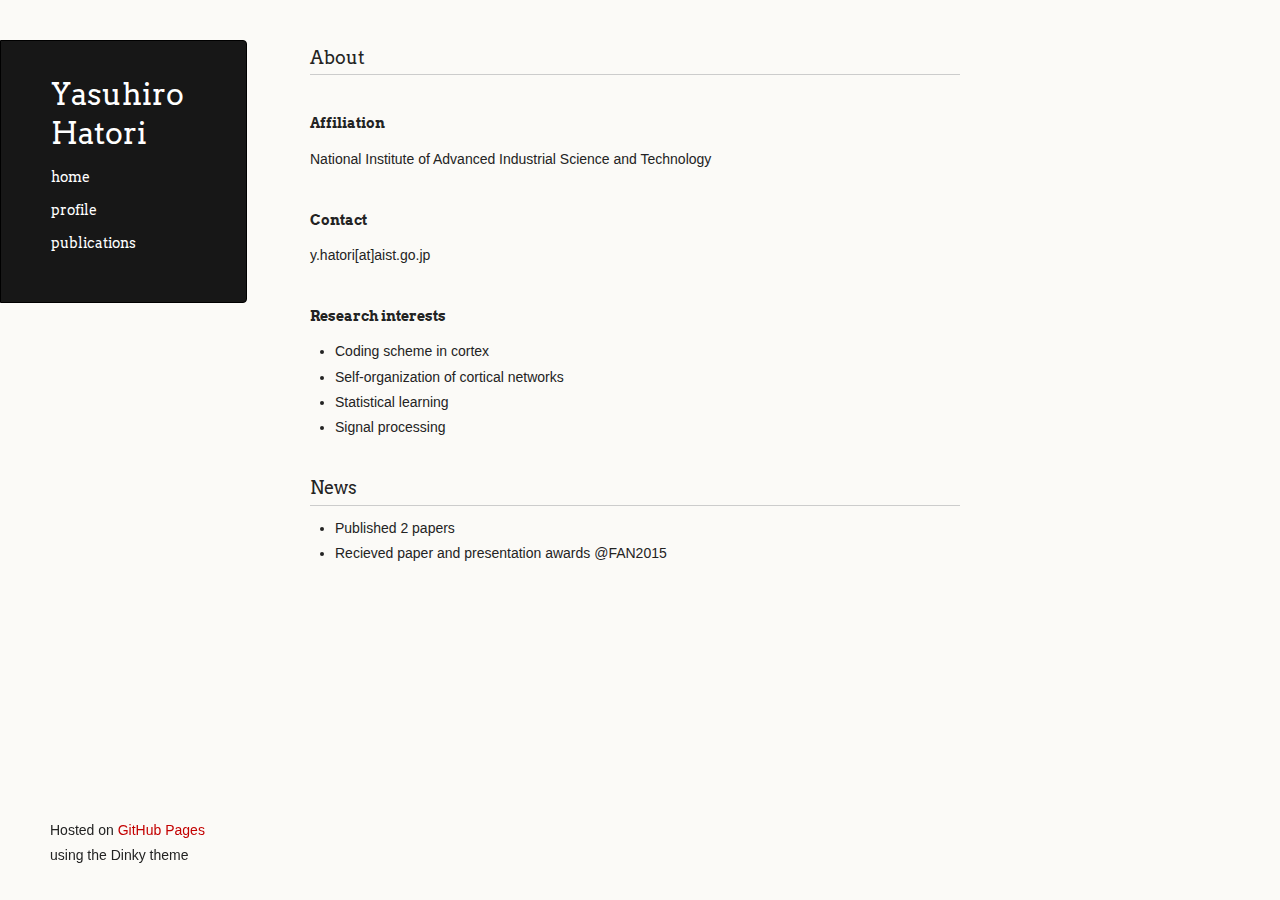
<file: index.html>
<!doctype html>
<html>
  <head>
    <meta charset="utf-8">
    <meta http-equiv="X-UA-Compatible" content="chrome=1">
    <title>website</title>

    <link rel="stylesheet" href="stylesheets/styles.css">
    <link rel="stylesheet" href="stylesheets/pygment_trac.css">
    <script src="javascripts/scale.fix.js"></script>
    <meta name="viewport" content="width=device-width, initial-scale=1, user-scalable=no">
    <!--[if lt IE 9]>
    <script src="//html5shiv.googlecode.com/svn/trunk/html5.js"></script>
    <![endif]-->
  </head>
  <body>
    <div class="wrapper">
      <header>
        <h1 class="header">Yasuhiro Hatori</h1>

        <h3 class="header"><a href="./index.html">home</a></h3>
        <h3 class="header"><a href="./profile.html">profile</a></h3>
        <h3 class="header"><a href="./publications.html">publications</a></h3>
        <p class="header"></p>


<!--
        <ul>
          <li><a class="buttons github" href="https://github.com/yhatori">GitHub Profile</a></li>
        </ul>
-->
      </header>
      <section>
        <h3>
<a id="about" class="anchor" href="#about" aria-hidden="true"><span class="octicon octicon-link"></span></a>About</h3>
<h4>Affiliation</h4>
<p>National Institute of Advanced Industrial Science and Technology</p>
<h4>Contact</h4>
<p>y.hatori[at]aist.go.jp</p>
<h4>Research interests</h4>
<ul>
<li>Coding scheme in cortex</li>
<li>Self-organization of cortical networks</li>
<li>Statistical learning</li>
<li>Signal processing</li>
</ul>

<h3>
<a id="Recent activities" class="anchor" href="#activities" aria-hidden="true"><span class="octicon octicon-link"></span></a>News</h3>
<ul>
<li>Published 2 papers</li>
<li>Recieved paper and presentation awards @FAN2015</li>
</ul>

      </section>
      <footer>
        <p><small>Hosted on <a href="https://pages.github.com">GitHub Pages</a> using the Dinky theme</small></p>
      </footer>
    </div>
    <!--[if !IE]><script>fixScale(document);</script><![endif]-->

  </body>
</html>
</file>
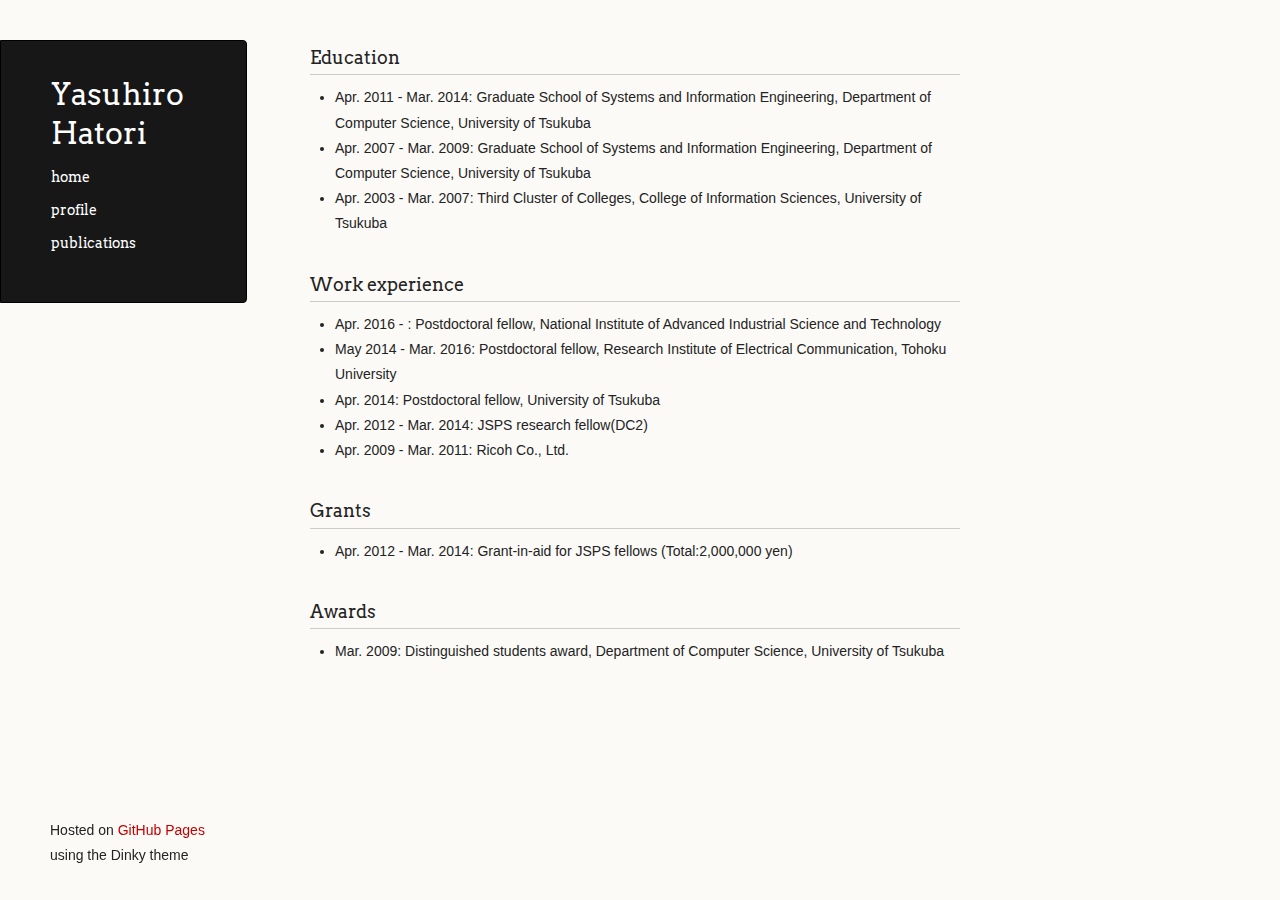
<file: profile.html>
<!doctype html>
<html>
  <head>
    <meta charset="utf-8">
    <meta http-equiv="X-UA-Compatible" content="chrome=1">
    <title>website</title>

    <link rel="stylesheet" href="stylesheets/styles.css">
    <link rel="stylesheet" href="stylesheets/pygment_trac.css">
    <script src="javascripts/scale.fix.js"></script>
    <meta name="viewport" content="width=device-width, initial-scale=1, user-scalable=no">
    <!--[if lt IE 9]>
    <script src="//html5shiv.googlecode.com/svn/trunk/html5.js"></script>
    <![endif]-->
  </head>
  <body>
    <div class="wrapper">
      <header>
        <h1 class="header">Yasuhiro Hatori</h1>
        <h3 class="header"><a href="./index.html">home</a></h3>
        <h3 class="header"><a href="./profile.html">profile</h3>
        <h3 class="header"><a href="./publications.html">publications</h3>
        <p class="header"></p>


<!--
        <ul>
          <li><a class="buttons github" href="https://github.com/yhatori">GitHub Profile</a></li>
        </ul>
-->
      </header>
      <section>
        <h3>
<a id="education" class="anchor" href="#education" aria-hidden="true"><span class="octicon octicon-link"></span></a>Education</h3>
<ul>
<li>Apr. 2011 - Mar. 2014: Graduate School of Systems and Information Engineering, Department of Computer Science, University of Tsukuba</li>
<li>Apr. 2007 - Mar. 2009: Graduate School of Systems and Information Engineering, Department of Computer Science, University of Tsukuba</li>
<li>Apr. 2003 - Mar. 2007: Third Cluster of Colleges, College of Information Sciences, University of Tsukuba</li>
</ul>

<h3>
<a id="work-experience" class="anchor" href="#work-experience" aria-hidden="true"><span class="octicon octicon-link"></span></a>Work experience</h3>
<ul>
<li>Apr. 2016 - : Postdoctoral fellow, National Institute of Advanced Industrial Science and Technology</li>
<li>May 2014 - Mar. 2016: Postdoctoral fellow, Research Institute of Electrical Communication, Tohoku University</li>
<li>Apr. 2014: Postdoctoral fellow, University of Tsukuba</li>
<li>Apr. 2012 - Mar. 2014: JSPS research fellow(DC2)</li>
<li>Apr. 2009 - Mar. 2011: Ricoh Co., Ltd.</li>
</ul>

<h3>
<a id="grants" class="anchor" href="#grants" aria-hidden="true"><span class="octicon octicon-link"></span></a>Grants</h3>
<ul>
<li>Apr. 2012 - Mar. 2014: Grant-in-aid for JSPS fellows (Total:2,000,000 yen)</li>
</ul>

<h3>
<a id="awards" class="anchor" href="#awards" aria-hidden="true"><span class="octicon octicon-link"></span></a>Awards</h3>
<ul>
<li>Mar. 2009: Distinguished students award, Department of Computer Science, University of Tsukuba</li>
</ul>
      
      </section>
      <footer>
        <p><small>Hosted on <a href="https://pages.github.com">GitHub Pages</a> using the Dinky theme</small></p>
      </footer>
    </div>
    <!--[if !IE]><script>fixScale(document);</script><![endif]-->
		
  </body>
</html>
</file>
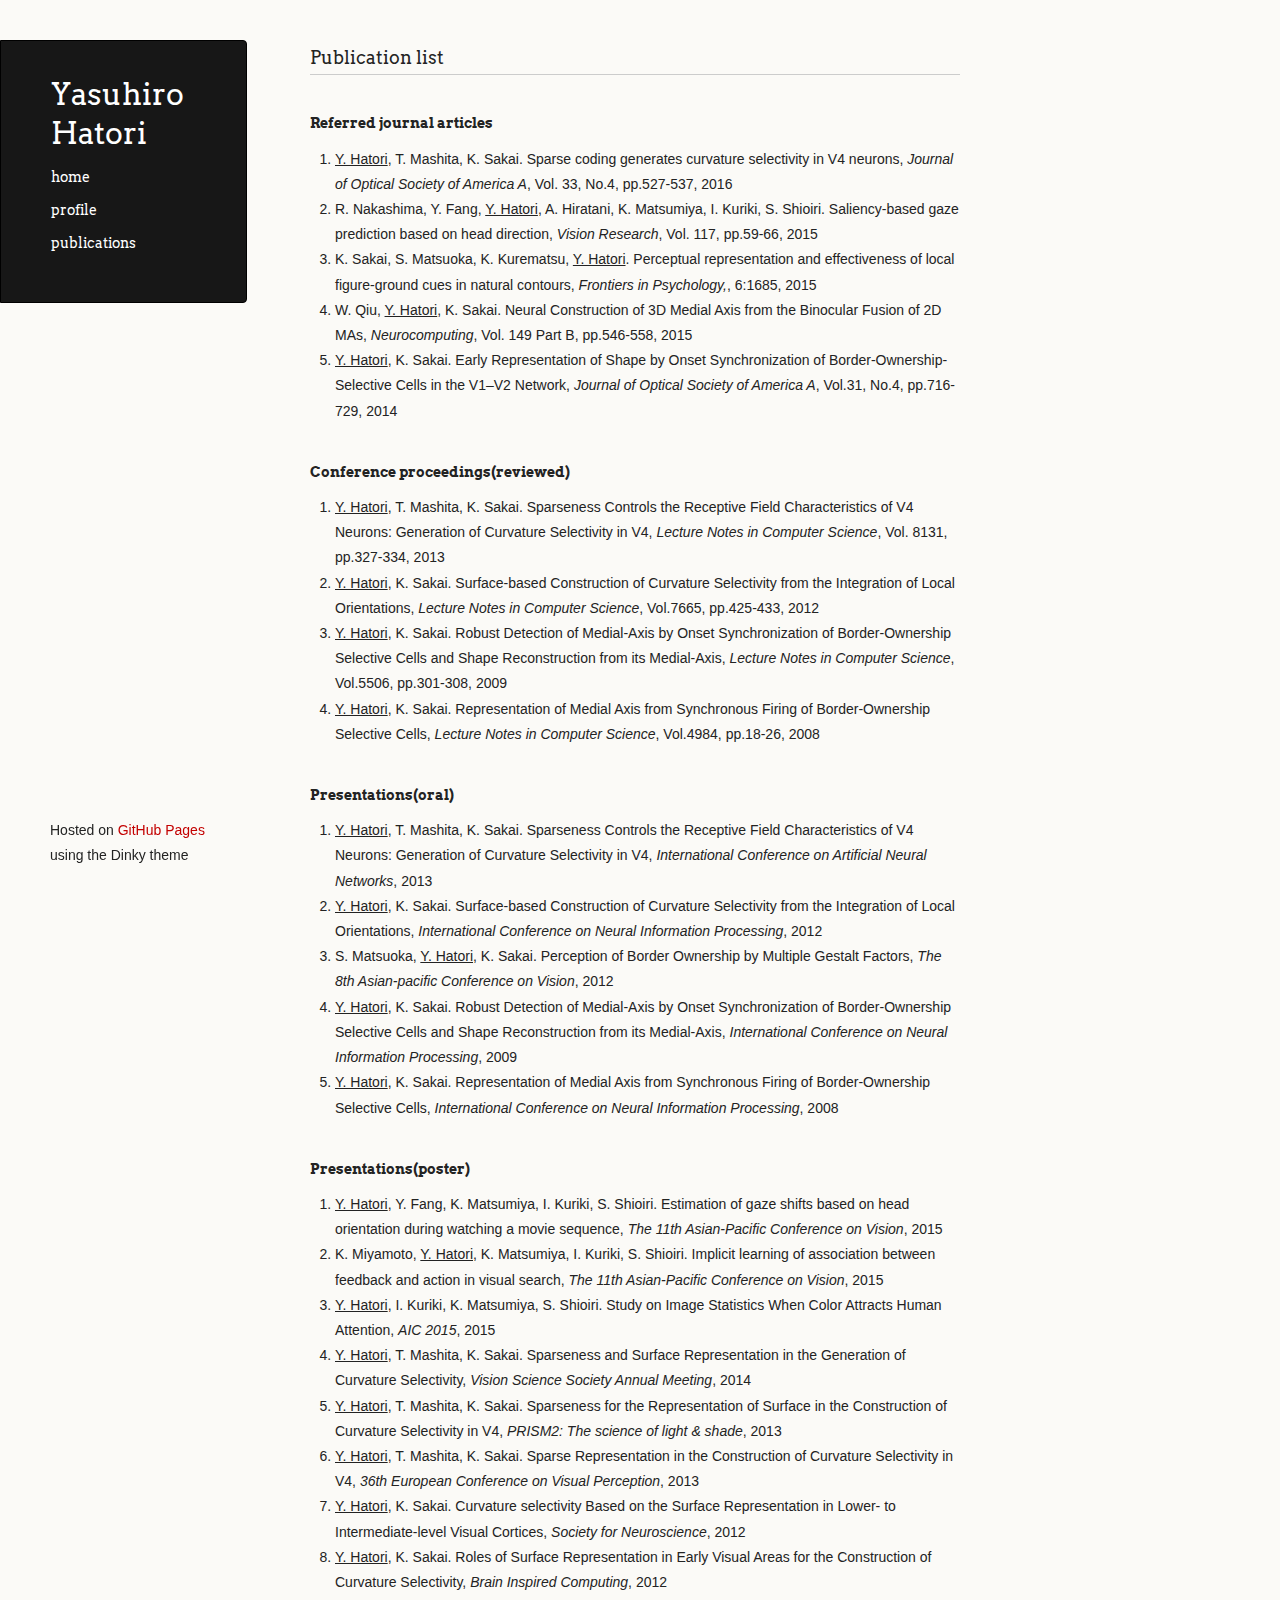
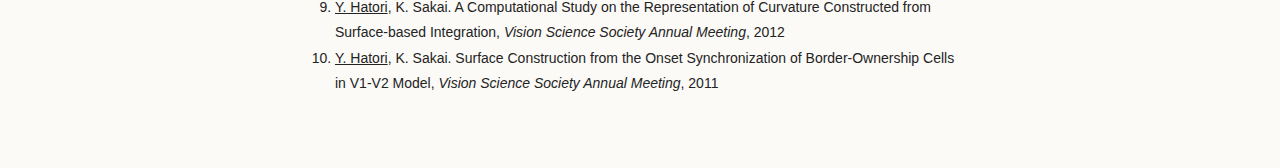
<file: publications.html>
<!doctype html>
<html>
  <head>
    <meta charset="utf-8">
    <meta http-equiv="X-UA-Compatible" content="chrome=1">
    <title>website</title>

    <link rel="stylesheet" href="stylesheets/styles.css">
    <link rel="stylesheet" href="stylesheets/pygment_trac.css">
    <script src="javascripts/scale.fix.js"></script>
    <meta name="viewport" content="width=device-width, initial-scale=1, user-scalable=no">
    <!--[if lt IE 9]>
    <script src="//html5shiv.googlecode.com/svn/trunk/html5.js"></script>
    <![endif]-->
  </head>
  <body>
    <div class="wrapper">
      <header>
        <h1 class="header">Yasuhiro Hatori</h1>
        <h3 class="header"><a href="./index.html">home</a></h3>
        <h3 class="header"><a href="./profile.html">profile</h3>
        <h3 class="header"><a href="./publications.html">publications</h3>
        <p class="header"></p>


<!--
        <ul>
          <li><a class="buttons github" href="https://github.com/yhatori">GitHub Profile</a></li>
        </ul>
-->
      </header>
      <section>
        <h3>
<a id="publication-list" class="anchor" href="#publication-list" aria-hidden="true"><span class="octicon octicon-link"></span></a>
Publication list</h3>
<h4>Referred journal articles</h4>
<ol>
<li><u>Y. Hatori</u>, T. Mashita, K. Sakai. Sparse coding generates curvature selectivity in V4 neurons, <span style="font-style: italic">Journal of Optical Society of America A</span>, Vol. 33, No.4, pp.527-537, 2016</li>
<li>R. Nakashima, Y. Fang, <u>Y. Hatori</u>, A. Hiratani, K. Matsumiya, I. Kuriki, S. Shioiri. Saliency-based gaze prediction based on head direction, <span style="font-style: italic">Vision Research</span>, Vol. 117, pp.59-66, 2015</li>
<li>K. Sakai, S. Matsuoka, K. Kurematsu, <u>Y. Hatori</u>. Perceptual representation and effectiveness of local figure-ground cues in natural contours, <span style="font-style: italic">Frontiers in Psychology,</span>, 6:1685, 2015</li>
<li>W. Qiu, <u>Y. Hatori</u>, K. Sakai. Neural Construction of 3D Medial Axis from the Binocular Fusion of 2D MAs, <span style="font-style: italic">Neurocomputing</span>, Vol. 149 Part B, pp.546-558, 2015</li>
<li><u>Y. Hatori</u>, K. Sakai. Early Representation of Shape by Onset Synchronization of Border-Ownership-Selective Cells in the V1–V2 Network, <span style="font-style: italic">Journal of Optical Society of America A</span>, Vol.31, No.4, pp.716-729, 2014</li>
</ol>

<h4>Conference proceedings(reviewed)</h4>
<ol>
<li><u>Y. Hatori</u>, T. Mashita, K. Sakai. Sparseness Controls the Receptive Field Characteristics of V4 Neurons: Generation of Curvature Selectivity in V4, <span style="font-style: italic">Lecture Notes in Computer Science</span>, Vol. 8131, pp.327-334, 2013</li>
<li><u>Y. Hatori</u>, K. Sakai. Surface-based Construction of Curvature Selectivity from the Integration of Local Orientations, <span style="font-style: italic">Lecture Notes in Computer Science</span>, Vol.7665, pp.425-433, 2012</li>
<li><u>Y. Hatori</u>, K. Sakai. Robust Detection of Medial-Axis by Onset Synchronization of Border-Ownership Selective Cells and Shape Reconstruction from its Medial-Axis, <span style="font-style: italic">Lecture Notes in Computer Science</span>, Vol.5506, pp.301-308, 2009</li>
<li><u>Y. Hatori</u>, K. Sakai. Representation of Medial Axis from Synchronous Firing of Border-Ownership Selective Cells, <span style="font-style: italic">Lecture Notes in Computer Science</span>, Vol.4984, pp.18-26, 2008</li>
</ol>

<h4>Presentations(oral)</h4>
<ol>
<li><u>Y. Hatori</u>, T. Mashita, K. Sakai. Sparseness Controls the Receptive Field Characteristics of V4 Neurons: Generation of Curvature Selectivity in V4, <span style="font-style: italic">International Conference on Artificial Neural Networks</span>, 2013</li>
<li><u>Y. Hatori</u>, K. Sakai. Surface-based Construction of Curvature Selectivity from the Integration of Local Orientations, <span style="font-style: italic">International Conference on Neural Information Processing</span>, 2012</li>
<li>S. Matsuoka, <u>Y. Hatori</u>, K. Sakai. Perception of Border Ownership by Multiple Gestalt Factors, <span style="font-style: italic">The 8th Asian-pacific Conference on Vision</span>, 2012</li>
<li><u>Y. Hatori</u>, K. Sakai. Robust Detection of Medial-Axis by Onset Synchronization of Border-Ownership Selective Cells and Shape Reconstruction from its Medial-Axis, <span style="font-style: italic">International Conference on Neural Information Processing</span>, 2009</li>
<li><u>Y. Hatori</u>, K. Sakai. Representation of Medial Axis from Synchronous Firing of Border-Ownership Selective Cells, <span style="font-style: italic">International Conference on Neural Information Processing</span>, 2008</li>
</ol>

<h4>Presentations(poster)</h4>
<ol>
<li><u>Y. Hatori</u>, Y. Fang, K. Matsumiya, I. Kuriki, S. Shioiri. Estimation of gaze shifts based on head orientation during watching a movie sequence, <span style="font-style: italic">The 11th Asian-Pacific Conference on Vision</span>, 2015</li>
<li>K. Miyamoto, <u>Y. Hatori</u>, K. Matsumiya, I. Kuriki, S. Shioiri. Implicit learning of association between feedback and action in visual search, <span style="font-style: italic">The 11th Asian-Pacific Conference on Vision</span>, 2015</li>
<li><u>Y. Hatori</u>, I. Kuriki, K. Matsumiya, S. Shioiri. Study on Image Statistics When Color Attracts Human Attention, <span style="font-style: italic">AIC 2015</span>, 2015</li>
<li><u>Y. Hatori</u>, T. Mashita, K. Sakai. Sparseness and Surface Representation in the Generation of Curvature Selectivity, <span style="font-style: italic">Vision Science Society Annual Meeting</span>, 2014</li>
<li><u>Y. Hatori</u>, T. Mashita, K. Sakai. Sparseness for the Representation of Surface in the Construction of Curvature Selectivity in V4, <span style="font-style: italic">PRISM2: The science of light & shade</span>, 2013</li>
<li><u>Y. Hatori</u>, T. Mashita, K. Sakai. Sparse Representation in the Construction of Curvature Selectivity in V4, <span style="font-style: italic">36th European Conference on Visual Perception</span>, 2013</li>
<li><u>Y. Hatori</u>, K. Sakai. Curvature selectivity Based on the Surface Representation in Lower- to Intermediate-level Visual Cortices, <span style="font-style: italic">Society for Neuroscience</span>, 2012</li>
<li><u>Y. Hatori</u>, K. Sakai. Roles of Surface Representation in Early Visual Areas for the Construction of Curvature Selectivity, <span style="font-style: italic">Brain Inspired Computing</span>, 2012</li>
<li><u>Y. Hatori</u>, K. Sakai. A Computational Study on the Representation of Curvature Constructed from Surface-based Integration, <span style="font-style: italic">Vision Science Society Annual Meeting</span>, 2012</li>
<li><u>Y. Hatori</u>, K. Sakai. Surface Construction from the Onset Synchronization of Border-Ownership Cells in V1-V2 Model, <span style="font-style: italic">Vision Science Society Annual Meeting</span>, 2011</li>
</ol>

      </section>
      <footer>
        <p><small>Hosted on <a href="https://pages.github.com">GitHub Pages</a> using the Dinky theme</small></p>
      </footer>
    </div>
    <!--[if !IE]><script>fixScale(document);</script><![endif]-->

  </body>
</html>
</file>
<file: stylesheets/pygment_trac.css>
.highlight  { background: #ffffff; }
.highlight .c { color: #999988; font-style: italic } /* Comment */
.highlight .err { color: #a61717; background-color: #e3d2d2 } /* Error */
.highlight .k { font-weight: bold } /* Keyword */
.highlight .o { font-weight: bold } /* Operator */
.highlight .cm { color: #999988; font-style: italic } /* Comment.Multiline */
.highlight .cp { color: #999999; font-weight: bold } /* Comment.Preproc */
.highlight .c1 { color: #999988; font-style: italic } /* Comment.Single */
.highlight .cs { color: #999999; font-weight: bold; font-style: italic } /* Comment.Special */
.highlight .gd { color: #000000; background-color: #ffdddd } /* Generic.Deleted */
.highlight .gd .x { color: #000000; background-color: #ffaaaa } /* Generic.Deleted.Specific */
.highlight .ge { font-style: italic } /* Generic.Emph */
.highlight .gr { color: #aa0000 } /* Generic.Error */
.highlight .gh { color: #999999 } /* Generic.Heading */
.highlight .gi { color: #000000; background-color: #ddffdd } /* Generic.Inserted */
.highlight .gi .x { color: #000000; background-color: #aaffaa } /* Generic.Inserted.Specific */
.highlight .go { color: #888888 } /* Generic.Output */
.highlight .gp { color: #555555 } /* Generic.Prompt */
.highlight .gs { font-weight: bold } /* Generic.Strong */
.highlight .gu { color: #800080; font-weight: bold; } /* Generic.Subheading */
.highlight .gt { color: #aa0000 } /* Generic.Traceback */
.highlight .kc { font-weight: bold } /* Keyword.Constant */
.highlight .kd { font-weight: bold } /* Keyword.Declaration */
.highlight .kn { font-weight: bold } /* Keyword.Namespace */
.highlight .kp { font-weight: bold } /* Keyword.Pseudo */
.highlight .kr { font-weight: bold } /* Keyword.Reserved */
.highlight .kt { color: #445588; font-weight: bold } /* Keyword.Type */
.highlight .m { color: #009999 } /* Literal.Number */
.highlight .s { color: #d14 } /* Literal.String */
.highlight .na { color: #008080 } /* Name.Attribute */
.highlight .nb { color: #0086B3 } /* Name.Builtin */
.highlight .nc { color: #445588; font-weight: bold } /* Name.Class */
.highlight .no { color: #008080 } /* Name.Constant */
.highlight .ni { color: #800080 } /* Name.Entity */
.highlight .ne { color: #990000; font-weight: bold } /* Name.Exception */
.highlight .nf { color: #990000; font-weight: bold } /* Name.Function */
.highlight .nn { color: #555555 } /* Name.Namespace */
.highlight .nt { color: #000080 } /* Name.Tag */
.highlight .nv { color: #008080 } /* Name.Variable */
.highlight .ow { font-weight: bold } /* Operator.Word */
.highlight .w { color: #bbbbbb } /* Text.Whitespace */
.highlight .mf { color: #009999 } /* Literal.Number.Float */
.highlight .mh { color: #009999 } /* Literal.Number.Hex */
.highlight .mi { color: #009999 } /* Literal.Number.Integer */
.highlight .mo { color: #009999 } /* Literal.Number.Oct */
.highlight .sb { color: #d14 } /* Literal.String.Backtick */
.highlight .sc { color: #d14 } /* Literal.String.Char */
.highlight .sd { color: #d14 } /* Literal.String.Doc */
.highlight .s2 { color: #d14 } /* Literal.String.Double */
.highlight .se { color: #d14 } /* Literal.String.Escape */
.highlight .sh { color: #d14 } /* Literal.String.Heredoc */
.highlight .si { color: #d14 } /* Literal.String.Interpol */
.highlight .sx { color: #d14 } /* Literal.String.Other */
.highlight .sr { color: #009926 } /* Literal.String.Regex */
.highlight .s1 { color: #d14 } /* Literal.String.Single */
.highlight .ss { color: #990073 } /* Literal.String.Symbol */
.highlight .bp { color: #999999 } /* Name.Builtin.Pseudo */
.highlight .vc { color: #008080 } /* Name.Variable.Class */
.highlight .vg { color: #008080 } /* Name.Variable.Global */
.highlight .vi { color: #008080 } /* Name.Variable.Instance */
.highlight .il { color: #009999 } /* Literal.Number.Integer.Long */

.type-csharp .highlight .k { color: #0000FF }
.type-csharp .highlight .kt { color: #0000FF }
.type-csharp .highlight .nf { color: #000000; font-weight: normal }
.type-csharp .highlight .nc { color: #2B91AF }
.type-csharp .highlight .nn { color: #000000 }
.type-csharp .highlight .s { color: #A31515 }
.type-csharp .highlight .sc { color: #A31515 }
</file>
<file: stylesheets/styles.css>
@import url(https://fonts.googleapis.com/css?family=Arvo:400,700,400italic);

/* MeyerWeb Reset */

html, body, div, span, applet, object, iframe,
h1, h2, h3, h4, h5, h6, p, blockquote, pre,
a, abbr, acronym, address, big, cite, code,
del, dfn, em, img, ins, kbd, q, s, samp,
small, strike, strong, sub, sup, tt, var,
b, u, i, center,
dl, dt, dd, ol, ul, li,
fieldset, form, label, legend,
table, caption, tbody, tfoot, thead, tr, th, td,
article, aside, canvas, details, embed,
figure, figcaption, footer, header, hgroup,
menu, nav, output, ruby, section, summary,
time, mark, audio, video {
  margin: 0;
  padding: 0;
  border: 0;
  font: inherit;
  vertical-align: baseline;
}


/* Base text styles */

body {
  padding:10px 50px 0 0;
  font-family:"Helvetica Neue", Helvetica, Arial, sans-serif;
	font-size: 14px;
	color: #232323;
	background-color: #FBFAF7;
	margin: 0;
	line-height: 1.8em;
	-webkit-font-smoothing: antialiased;

}

h1, h2, h3, h4, h5, h6 {
  color:#232323;
  margin:36px 0 10px;
}

p, ul, ol, table, dl {
  margin:0 0 22px;
}

h1, h2, h3 {
	font-family: Arvo, Monaco, serif;
  line-height:1.3;
	font-weight: normal;
}

h1,h2, h3 {
	display: block;
	border-bottom: 1px solid #ccc;
	padding-bottom: 5px;
}

h1 {
	font-size: 30px;
}

h2 {
	font-size: 24px;
}

h3 {
	font-size: 18px;
}

h4, h5, h6 {
	font-family: Arvo, Monaco, serif;
	font-weight: 700;
}

a {
  color:#C30000;
  font-weight:200;
  text-decoration:none;
}

a:hover {
	text-decoration: underline;
}

a small {
	font-size: 12px;
}

em {
	font-style: italic;
}

strong {
  font-weight:700;
}

ul {
  list-style-position: inside;
  list-style: disc;
  padding-left: 25px;
}

ol {
  list-style-position: inside;
  list-style: decimal;
  padding-left: 25px;
}

blockquote {
  margin: 0;
  padding: 0 0 0 20px;
  font-style: italic;
}

dl, dt, dd, dl p {
	font-color: #444;
}

dl dt {
  font-weight: bold;
}

dl dd {
  padding-left: 20px;
  font-style: italic;
}

dl p {
  padding-left: 20px;
  font-style: italic;
}

hr {
  border:0;
  background:#ccc;
  height:1px;
  margin:0 0 24px;
}

/* Images */

img {
  position: relative;
  margin: 0 auto;
  max-width: 650px;
  padding: 5px;
  margin: 10px 0 32px 0;
  border: 1px solid #ccc;
}

p img {
  display: inline;
  margin: 0;
  padding: 0;
  vertical-align: middle;
  text-align: center;
  border: none;
}

/* Code blocks */

code, pre {
	font-family: Monaco, "Bitstream Vera Sans Mono", "Lucida Console", Terminal, monospace;
  color:#000;
  font-size:14px;
}

pre {
	padding: 4px 12px;
  background: #FDFEFB;
  border-radius:4px;
  border:1px solid #D7D8C8;
  overflow: auto;
  overflow-y: hidden;
	margin-bottom: 32px;
}


/* Tables */

table {
  width:100%;
}

table {
  border: 1px solid #ccc;
  margin-bottom: 32px;
  text-align: left;
 }

th {
  font-family: 'Arvo', Helvetica, Arial, sans-serif;
	font-size: 18px;
	font-weight: normal;
  padding: 10px;
  background: #232323;
  color: #FDFEFB;
 }

td {
  padding: 10px;
	background: #ccc;
 }


/* Wrapper */
.wrapper {
  width:960px;
}


/* Header */

header {
	background-color: #171717;
	color: #FDFDFB;
  width:170px;
  float:left;
  position:fixed;
	border: 1px solid #000;
	-webkit-border-top-right-radius: 4px;
	-webkit-border-bottom-right-radius: 4px;
	-moz-border-radius-topright: 4px;
	-moz-border-radius-bottomright: 4px;
	border-top-right-radius: 4px;
	border-bottom-right-radius: 4px;
	padding: 34px 25px 22px 50px;
	margin: 30px 25px 0 0;
	-webkit-font-smoothing: antialiased;
}

p.header {
	font-size: 16px;
}

h1.header {
	font-family: Arvo, sans-serif;
	font-size: 30px;
	font-weight: 300;
	line-height: 1.3em;
	border-bottom: none;
	margin-top: 0;
}


h1.header, a.header, a.name, header a{
	color: #fff;
}

h3.header {
	font-family: Arvo, sans-serif;
	font-size: 14px;
	font-weight: 300;
	line-height: 1.3em;
	border-bottom: none;
	margin-top: 0;
}


h3.header, a.header, a.name, header a{
	color: #fff;
}

a.header {
	text-decoration: underline;
}

a.name {
	white-space: nowrap;
}

header ul {
  list-style:none;
  padding:0;
}

header li {
	list-style-type: none;
  width:132px;
  height:15px;
	margin-bottom: 12px;
	line-height: 1em;
	padding: 6px 6px 6px 7px;

	background: #AF0011;
	background: -moz-linear-gradient(top, #AF0011 0%, #820011 100%);
  background: -webkit-gradient(linear, left top, left bottom, color-stop(0%,#f8f8f8), color-stop(100%,#dddddd));
  background: -webkit-linear-gradient(top, #AF0011 0%,#820011 100%);
  background: -o-linear-gradient(top, #AF0011 0%,#820011 100%);
  background: -ms-linear-gradient(top, #AF0011 0%,#820011 100%);
  background: linear-gradient(top, #AF0011 0%,#820011 100%);

	border-radius:4px;
  border:1px solid #0D0D0D;

	-webkit-box-shadow: inset 0px 1px 1px 0 rgba(233,2,38, 1);
	box-shadow: inset 0px 1px 1px 0 rgba(233,2,38, 1);

}

header li:hover {
	background: #C3001D;
	background: -moz-linear-gradient(top, #C3001D 0%, #950119 100%);
  background: -webkit-gradient(linear, left top, left bottom, color-stop(0%,#f8f8f8), color-stop(100%,#dddddd));
  background: -webkit-linear-gradient(top, #C3001D 0%,#950119 100%);
  background: -o-linear-gradient(top, #C3001D 0%,#950119 100%);
  background: -ms-linear-gradient(top, #C3001D 0%,#950119 100%);
  background: linear-gradient(top, #C3001D 0%,#950119 100%);
}

a.buttons {
	-webkit-font-smoothing: antialiased;
	background: url(../images/arrow-down.png) no-repeat;
	font-weight: normal;
	text-shadow: rgba(0, 0, 0, 0.4) 0 -1px 0;
	padding: 2px 2px 2px 22px;
	height: 30px;
}

a.github {
	background: url(../images/octocat-small.png) no-repeat 1px;
}

a.buttons:hover {
	color: #fff;
	text-decoration: none;
}


/* Section - for main page content */

section {
  width:650px;
  float:right;
  padding-bottom:50px;
}


/* Footer */

footer {
  width:170px;
  float:left;
  position:fixed;
  bottom:10px;
	padding-left: 50px;
}

@media print, screen and (max-width: 960px) {

  div.wrapper {
    width:auto;
    margin:0;
  }

  header, section, footer {
    float:none;
    position:static;
    width:auto;
  }

	footer {
		border-top: 1px solid #ccc;
		margin:0 84px 0 50px;
		padding:0;
	}

  header {
    padding-right:320px;
  }

  section {
    padding:20px 84px 20px 50px;
    margin:0 0 20px;
  }

  header a small {
    display:inline;
  }

  header ul {
    position:absolute;
    right:130px;
    top:84px;
  }
}

@media print, screen and (max-width: 720px) {
  body {
    word-wrap:break-word;
  }

  header {
    padding:10px 20px 0;
		margin-right: 0;
  }

	section {
    padding:10px 0 10px 20px;
    margin:0 0 30px;
  }

	footer {
		margin: 0 0 0 30px;
	}

  header ul, header p.view {
    position:static;
  }
}

@media print, screen and (max-width: 480px) {

  header ul li.download {
    display:none;
  }

	footer {
		margin: 0 0 0 20px;
	}

	footer a{
		display:block;
	}

}

@media print {
  body {
    padding:0.4in;
    font-size:12pt;
    color:#444;
  }
}
</file>
